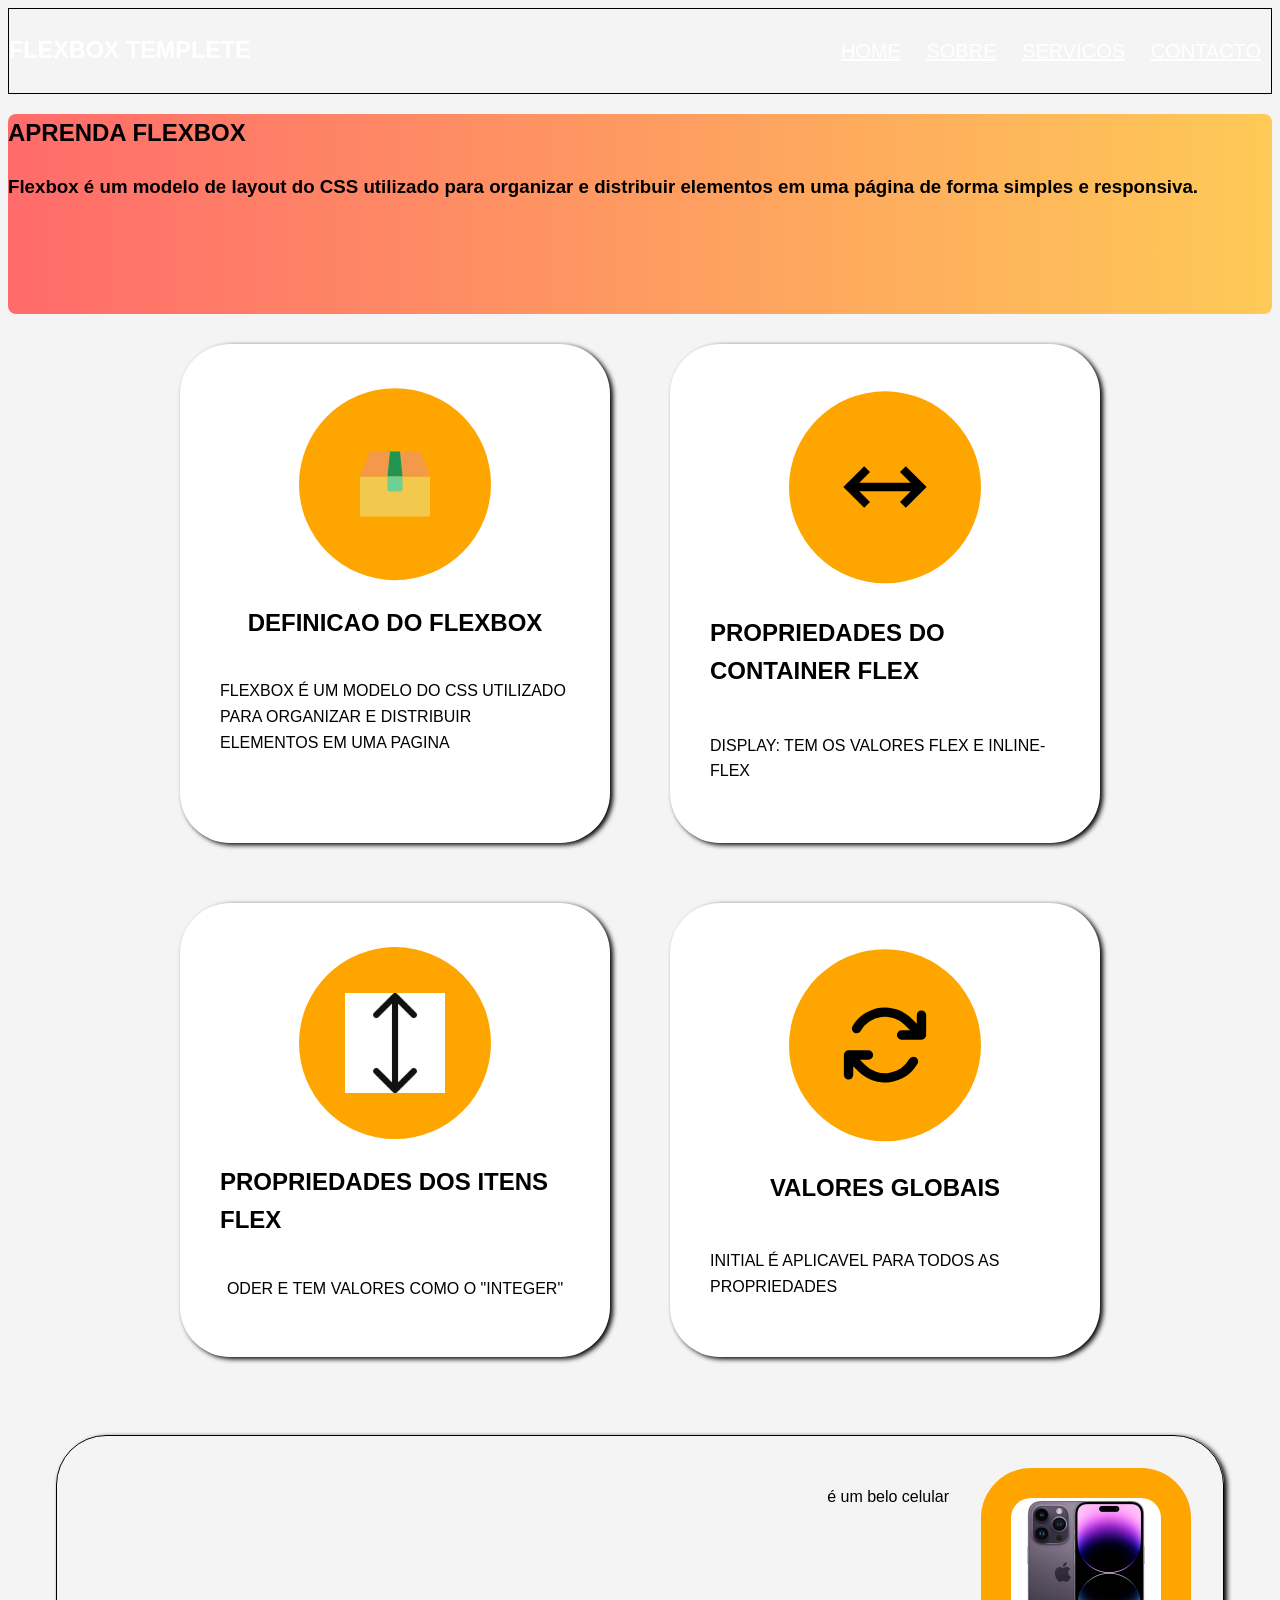
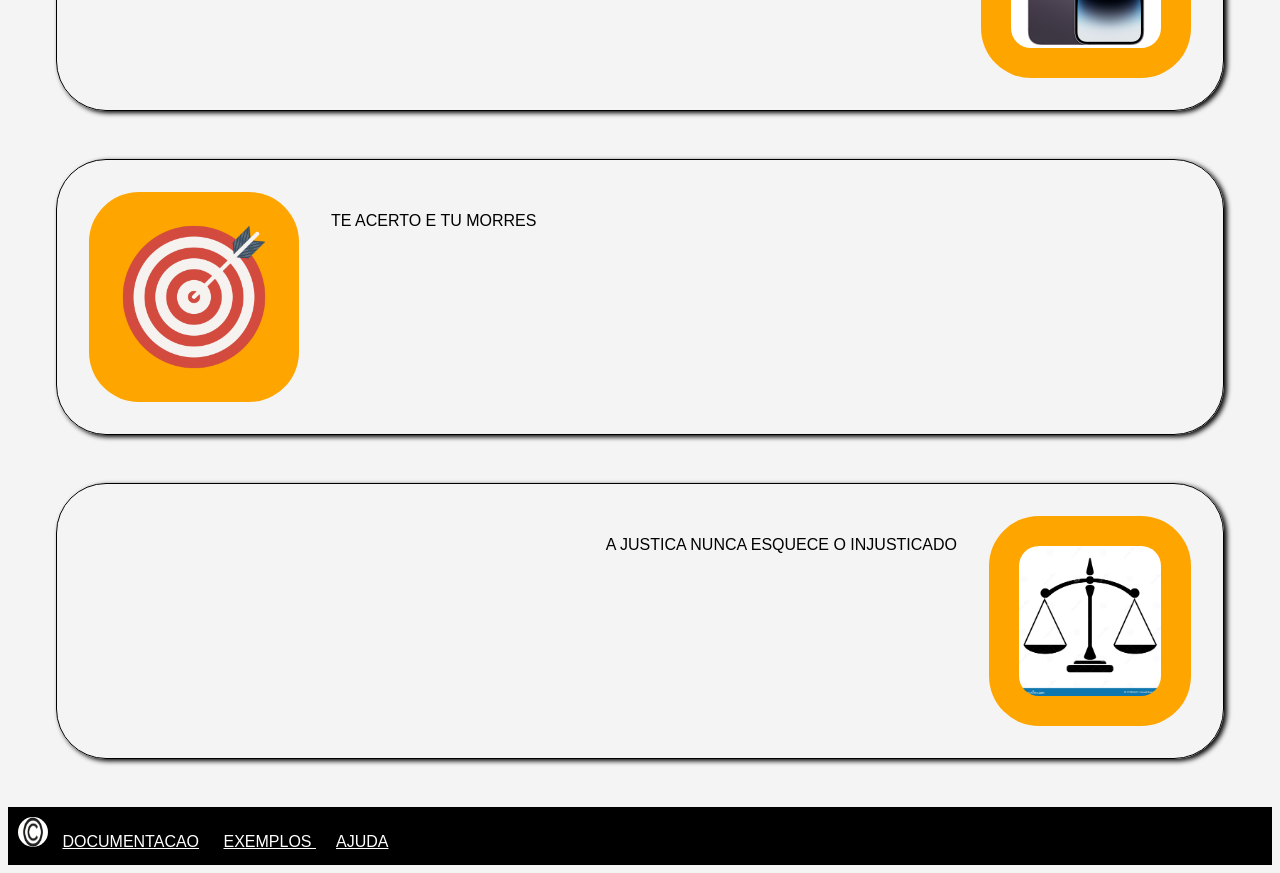
<file: index.html>
<!DOCTYPE HTML>
<HTML>
<HEAD>
	<TITLE> </TITLE>
	<link rel="stylesheet" href="SITE.css">
</HEAD>
<BODY>


	<DIV CLASS="HEADER">
		<H3> FLEXBOX TEMPLETE </H3>
		<P CLASS="LINKS"> 
			<A HREF="HOME.HTML" TARGET="_SELF">HOME</A>
			<A HREF="SOBRE.HTML" TARGET="_SELF">SOBRE</A>
			<A HREF="SERVICOS.HTML" TARGET="_SELF">SERVICOS</A>
			<A HREF="CONTACTO.HTML" TARGET="_SELF">CONTACTO</A>
	</DIV>
	
	<section ID="hero">
	<H1> APRENDA FLEXBOX</H1> 
	<H3>Flexbox é um modelo de layout do CSS utilizado para organizar e distribuir elementos em uma página de forma simples e responsiva.</H3>
	</section>
	
	
	<section class="maria">
	<DIV CLASS="GRID">
	
	<IMG ID="CIRCULO" SRC="CAIXA.svg" alt=" imagens no computador">
	<H1> DEFINICAO DO FLEXBOX</H1>
	<P> FLEXBOX É UM MODELO  DO CSS UTILIZADO PARA ORGANIZAR E DISTRIBUIR ELEMENTOS EM UMA PAGINA<P/>
	</div>
	
	<DIV CLASS="GRID">
	
	<IMG ID="CIRCULO" SRC="SETA ESQUERDA.svg" alt=" imagens no computador">
	<H1> PROPRIEDADES DO CONTAINER FLEX </H1> 
	<P> DISPLAY: TEM OS VALORES FLEX E INLINE-FLEX </P>
	</div>
	
	<DIV CLASS="GRID">
	
	<IMG ID="CIRCULO" SRC="SETA VERTICAL.webp" alt=" imagens no computador">
	<H1> PROPRIEDADES DOS ITENS FLEX </H1>
	<P> ODER E TEM VALORES COMO O "INTEGER" </P>
	</div>
	
	<DIV CLASS="GRID">
	<IMG ID="CIRCULO" SRC="PROCESSAR.svg" alt=" imagens no computador">
	<H1> VALORES GLOBAIS</H1> 
	<P> INITIAL É APLICAVEL PARA TODOS AS PROPRIEDADES</P>
	</div>
	</section>
	
	<section CLASS=" bloco1">
	<IMG ID="imagem" SRC="celular.jpg" alt=" imagens no computador">
	<p id="1"> é um belo celular </p>
	</section>
	
	<section CLASS=" bloco2">
	<IMG id="imagem"SRC="flexa.webp" alt=" imagens no computador">
	<P id="2"> TE ACERTO E TU MORRES</P>
	</section>
	
	<section CLASS=" bloco3">
	<IMG  ID="imagem"SRC="balanca.webp" alt=" imagens no computador">
	<P id="3"> A JUSTICA NUNCA ESQUECE O INJUSTICADO</P>
	</section>
	
	<DIV CLASS="FOOTER">
	<IMG id="copy" SRC="COPY.webp" alt=" imagens no computador">
	<A HREF="DOCUMENTACAO.HTML" TARGET="_SELF"> DOCUMENTACAO</A>
	<A HREF="EXEMPLOS.HTML" TARGET="_SELF"> EXEMPLOS </A>
	<A HREF="AJUDA.HTML" TARGET="_SELF">AJUDA</A>
	</div>
</BODY>
<HTML>
</file>
<file: SITE.css>
.HEADER{
	DISPLAY:FLEX;
	JUSTIFY-CONTENT:SPACE-BETWEEN;
	align-items: CENTER;
	GAP:2REM;	
	BORDER:1PX SOLID black;
	font-size:20PX;
	COLOR:white;
	position:LEFT;
	background:linear-GRADIENT(TO TOP,#667eea);
	FLEX-WRAP:WRAP;
}

A{
	COLOR:white;
	padding:10PX;
}
	

#hero{
	color: black;
	BORDER-RADIUS:8PX;
	background:linear-GRADIENT( TO right,#ff6b6b,#feca57);
	min-height:200PX;
	JUSTIFY-CONTENT:CENTER;
	align-items:CENTER;
}
.maria{
	DISPLAY:FLEX;
	justify-content:CENTER;
	FLEX-WRAP:wrap;
	
	
}

.GRID{
	DISPLAY:FLEX;
	background-color:white;
	box-shadow: 3px 2px 5px black;
	BORDER-RADIUS:50px;
	justify-content:CENTER;
	FLEX-WRAP:wrap;
	align-items:center;
	min-width:280px;
	max-width:350px;
	padding:40px;
	margin:30px;
	
}
.bloco1{
	DISPLAY:flex;
	padding: 2rem;
	margin: 3rem;
	gap:2rem;
	BORDER-RADIUS: 50px;
	flex-direction:row-reverse;
	border: 1px solid black;
	box-shadow: 3px 2px 5px black;
	
}

.bloco2{
	DISPLAY:flex;
	padding: 2rem;
	margin: 3rem;
	gap:2rem;
	BORDER-RADIUS: 50px;
	flex-direction:row;
	border: 1px solid black;
	box-shadow: 3px 2px 5px black;
}


.bloco3{
	padding: 2rem;
	margin: 3rem;
	gap:2rem;
	BORDER-RADIUS: 50px;
	DISPLAY:flex;
	flex-direction:row-reverse;
	border: 1px solid black;
	box-shadow: 3px 2px 5px black;
}


.FOOTER{
	background:black;
	JUSTIFY-CONTENT:SPACE-BETWEEN;
	padding:10px;
	
	
}

#copy{
	background:white;
	height:30PX;
	width:30PX;
	BORDER-RADIUS:100PX;
}

#imagem{
	background-color:ORANGE;
	BORDER-RADIUS: 50PX;
	padding:30px;
	width:150; 
	height:150PX;

	
	
}
#CIRCULO{
	CLIP-PATH:circle(48%);
	OBJECT-FIT:COVER;
	background-color:ORANGE;
	padding:50px;
	width:100; 
	height:100PX;
	
}
body{
	background-color:#f4f4f4;
	font-family:ARIAL;
	line-height: 1.6;
}
H1{
	font-size:1.5REM;
}
</file>
